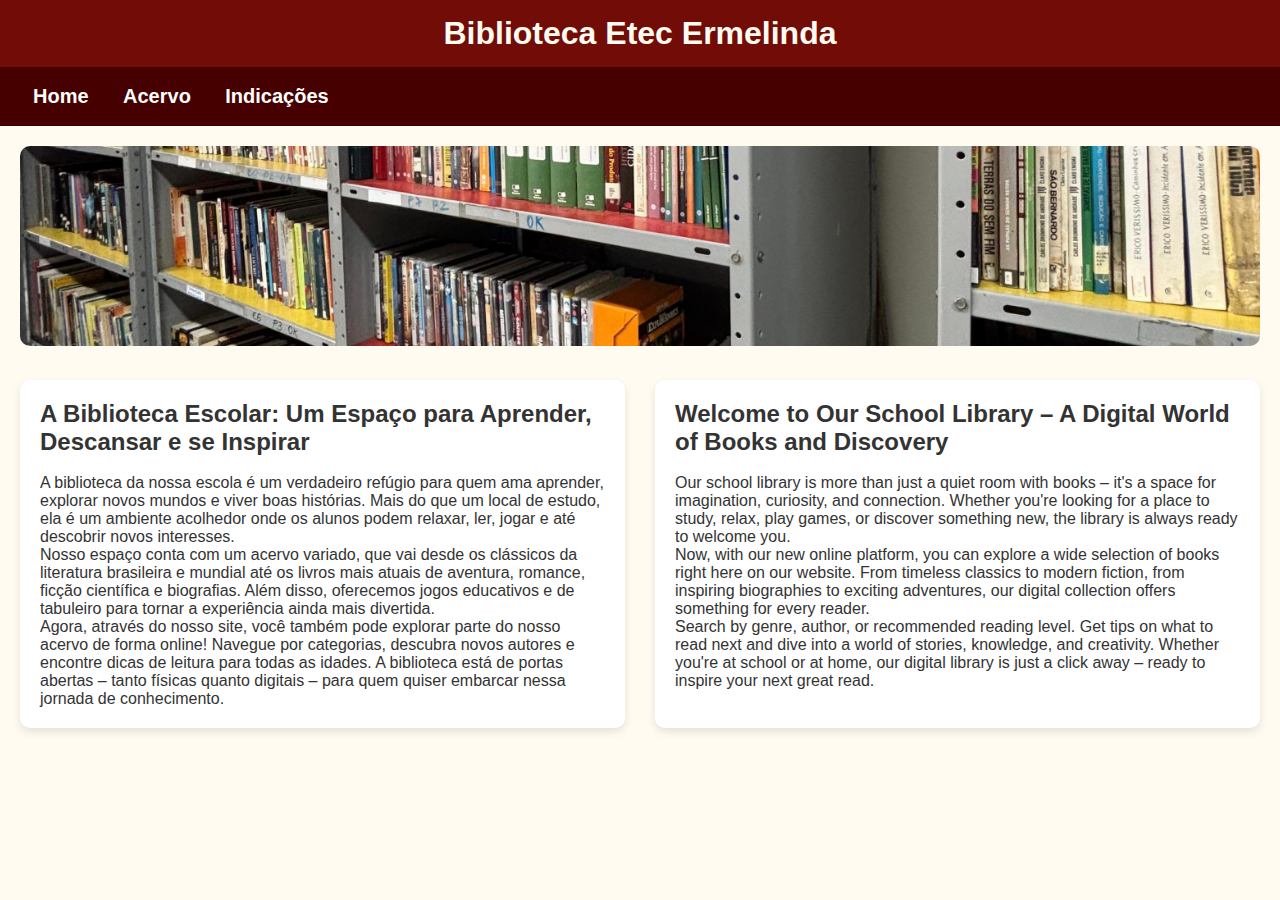
<file: index.html>
<!DOCTYPE html>
<html lang="pt-br">
<head>
  <meta charset="UTF-8">
  <meta name="viewport" content="width=device-width, initial-scale=1.0">
  <title>Biblioteca Etec Ermelinda</title>
  <link rel="stylesheet" href="style.css">
  <script defer src="script.js"></script>
</head>
<body>
  <header>
    <h1>Biblioteca Etec Ermelinda</h1>
  </header>
  <nav>
    <a href="index.html">Home</a>
    <a href="acervo.html">Acervo</a>
    <a href="indicacoes.html">Indicações</a>
  </nav>

  <main class="home">
    <section class="foto">
      <img src="img/biblioteca.jpg" alt="Imagem da Biblioteca" class="foto-img">
    </section>    
    <section class="texto">
      <div class="pt">
        <h2>A Biblioteca Escolar: Um Espaço para Aprender, Descansar e se Inspirar</h2>
        <br>
        <p>A biblioteca da nossa escola é um verdadeiro refúgio para quem ama aprender, explorar novos mundos e viver boas histórias. Mais do que um local de estudo, ela é um ambiente acolhedor onde os alunos podem relaxar, ler, jogar e até descobrir novos interesses.</p>
        <p>Nosso espaço conta com um acervo variado, que vai desde os clássicos da literatura brasileira e mundial até os livros mais atuais de aventura, romance, ficção científica e biografias. Além disso, oferecemos jogos educativos e de tabuleiro para tornar a experiência ainda mais divertida.</p>
        <p>Agora, através do nosso site, você também pode explorar parte do nosso acervo de forma online! Navegue por categorias, descubra novos autores e encontre dicas de leitura para todas as idades. A biblioteca está de portas abertas – tanto físicas quanto digitais – para quem quiser embarcar nessa jornada de conhecimento.</p>
      </div>
      <div class="en">
        <h2>Welcome to Our School Library – A Digital World of Books and Discovery</h2>
        <br>
        <p>Our school library is more than just a quiet room with books – it's a space for imagination, curiosity, and connection. Whether you're looking for a place to study, relax, play games, or discover something new, the library is always ready to welcome you.</p>
        <p>Now, with our new online platform, you can explore a wide selection of books right here on our website. From timeless classics to modern fiction, from inspiring biographies to exciting adventures, our digital collection offers something for every reader.</p>
        <p>Search by genre, author, or recommended reading level. Get tips on what to read next and dive into a world of stories, knowledge, and creativity. Whether you're at school or at home, our digital library is just a click away – ready to inspire your next great read.</p>
      </div>
    </section>
  </main>

</body>
</html>
</file>
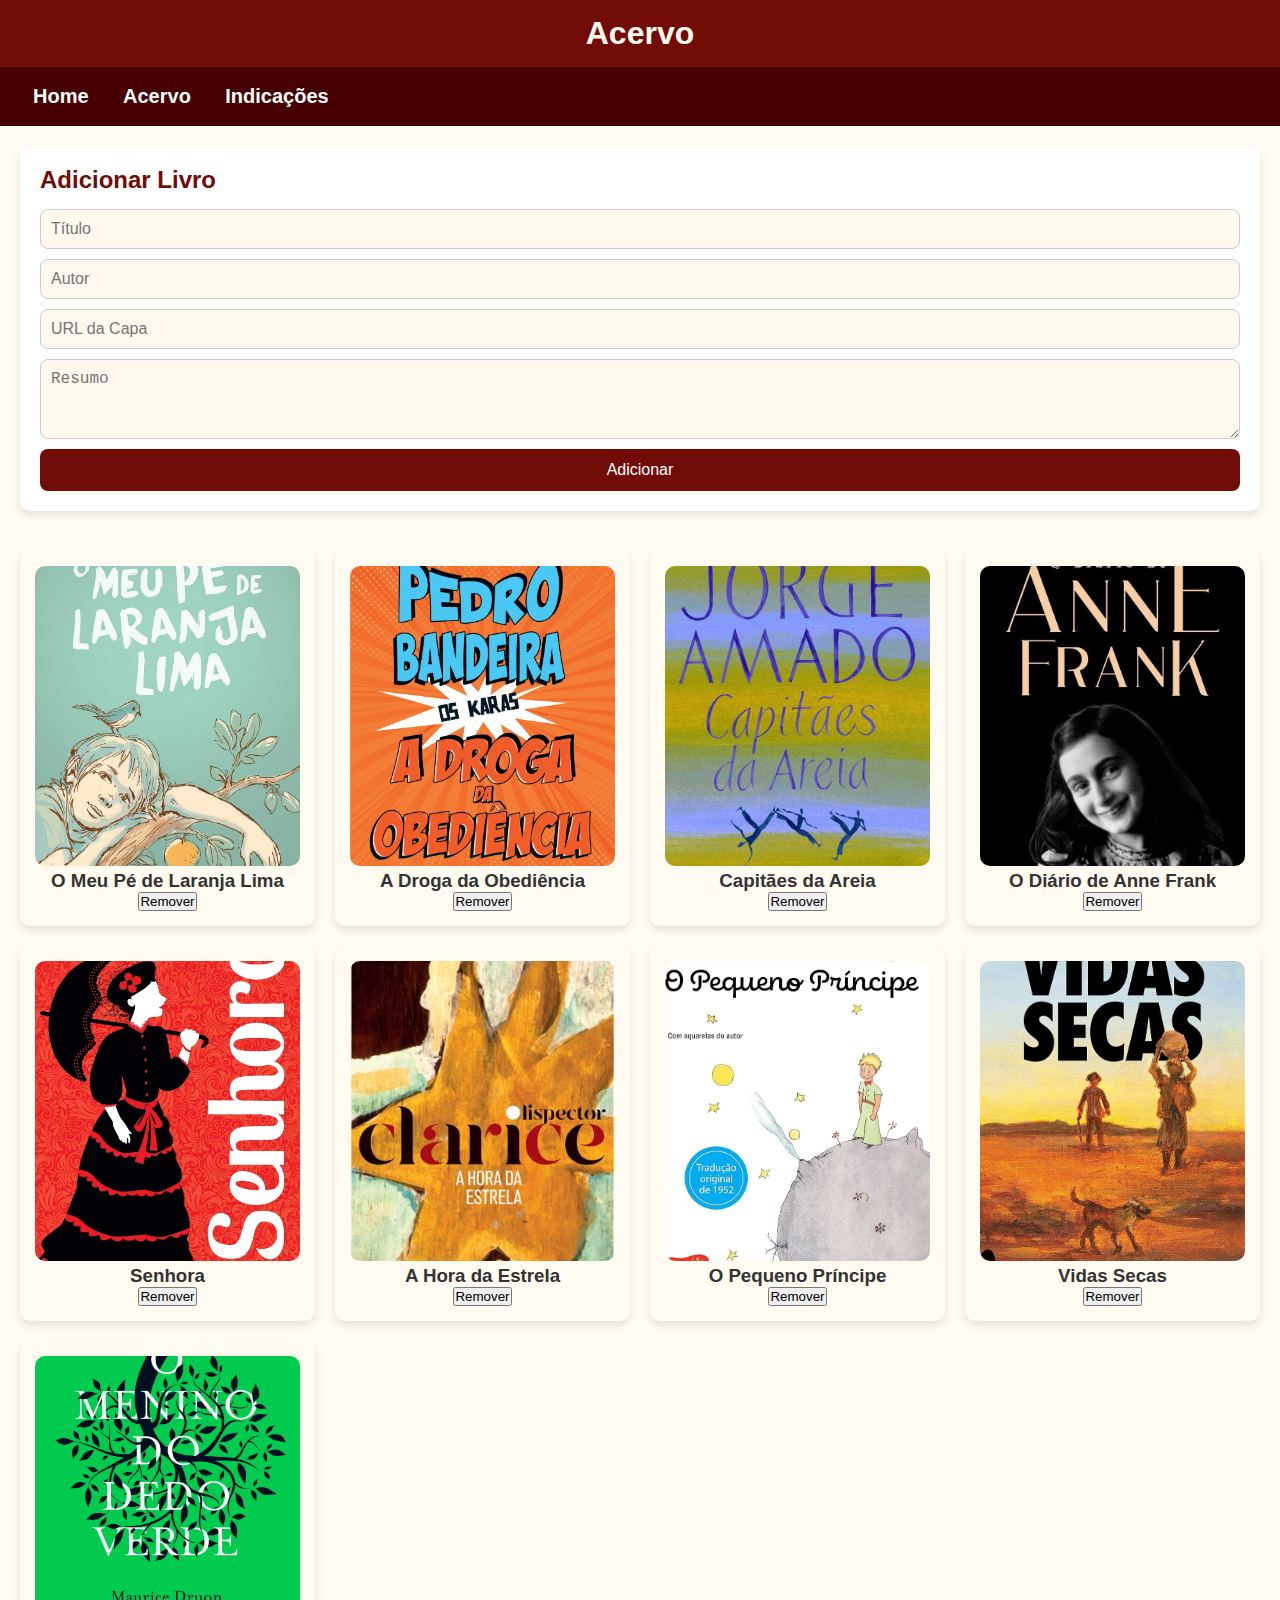
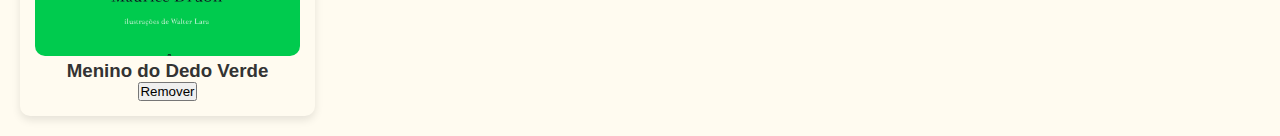
<file: acervo.html>
<!DOCTYPE html>
<html lang="pt-br">
<head>
  <meta charset="UTF-8">
  <meta name="viewport" content="width=device-width, initial-scale=1.0">
  <title>Acervo</title>
  <link rel="stylesheet" href="style.css">
</head>
<body>
  <header>
    <h1>Acervo</h1>
  </header>
  <nav>
    <a href="index.html">Home</a>
    <a href="acervo.html">Acervo</a>
    <a href="indicacoes.html">Indicações</a>
  </nav>
  <section class="crud-form">
    <h2>Adicionar Livro</h2>
    <form id="formLivro">
      <input type="text" id="titulo" placeholder="Título" required>
      <input type="text" id="autor" placeholder="Autor" required>
      <input type="text" id="capa" placeholder="URL da Capa" required>
      <textarea id="resumo" placeholder="Resumo" required></textarea>
      <button type="submit">Adicionar</button>
    </form>
  </section>
  <main class="acervo" id="acervo"></main>
  <script src="script.js"></script>
</body>
</html>
</file>
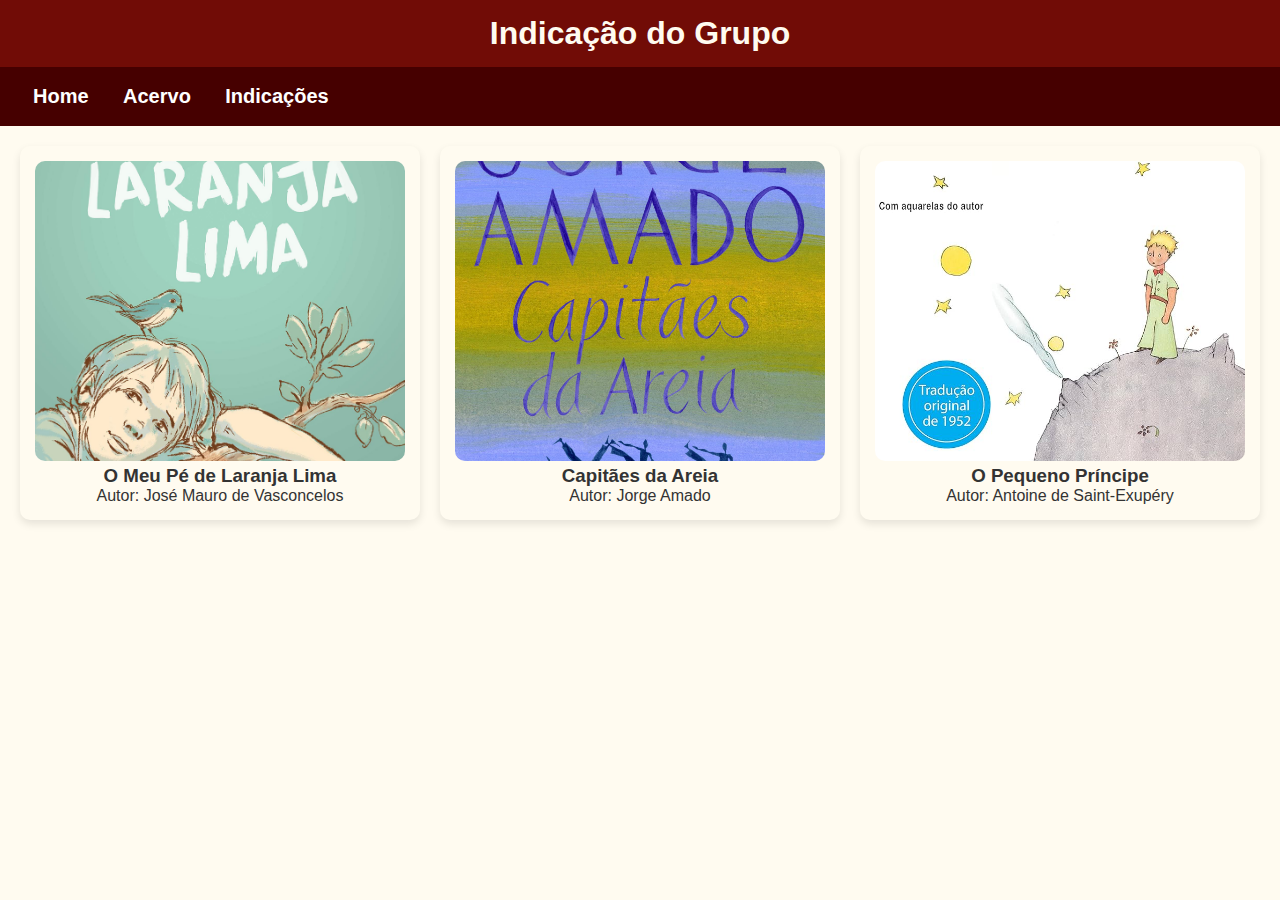
<file: indicacoes.html>
<!DOCTYPE html>
<html lang="pt-br">
<head>
  <meta charset="UTF-8">
  <meta name="viewport" content="width=device-width, initial-scale=1.0">
  <title>Indicações</title>
  <link rel="stylesheet" href="style.css">
</head>
<body>
  <header>
    <h1>Indicação do Grupo</h1>
  </header>
  <nav>
    <a href="index.html">Home</a>
    <a href="acervo.html">Acervo</a>
    <a href="indicacoes.html">Indicações</a>
  </nav>
  <main class="indicacoes">
    <div class="livro">
      <img src="img/pe_laranja.jpg" alt="O Meu Pé de Laranja Lima">
      <h3>O Meu Pé de Laranja Lima</h3>
      <p>Autor: José Mauro de Vasconcelos</p>
    </div>
    <div class="livro">
      <img src="img/capitaes_areia.jpg" alt="Capitães da Areia">
      <h3>Capitães da Areia</h3>
      <p>Autor: Jorge Amado</p>
    </div>
    <div class="livro">
      <img src="img/pequeno_principe.jpg" alt="O Pequeno Príncipe">
      <h3>O Pequeno Príncipe</h3>
      <p>Autor: Antoine de Saint-Exupéry</p>
    </div>
  </main>
</body>
</html>
</file>
<file: style.css>
* {
  margin: 0;
  padding: 0;
  box-sizing: border-box;
}
body {
  font-family: 'Segoe UI', Tahoma, Geneva, Verdana, sans-serif;
  background: #fffbf0;
  color: #333;
}
header {
  background-color: #710c06;
  color: #fffbf0;
  padding: 15px;
  text-align: center;
}
nav {
  padding: 18px;
  background-color: #460000;
}
nav a {
  color: white;
  margin: 0 15px;
  text-decoration: none;
  font-weight: bold;
  font-size: 20px;
}
nav a:hover {
  color: #f99d75;
  font-size: 18px;
  transition: 0.5s;
}
main {
  padding: 20px;
}
.home .texto {
  display: flex;
  flex-wrap: wrap;
  gap: 30px;
  justify-content: space-between;
}
.home .texto > div {
  flex: 1 1 45%;
  background: #fff;
  padding: 20px;
  border-radius: 10px;
  box-shadow: 0 4px 8px rgba(0,0,0,0.1);
}
.foto-placeholder {
  height: 200px;
  background-color: #ddd;
  display: flex;
  align-items: center;
  justify-content: center;
  margin-bottom: 30px;
  font-style: italic;
  color: #666;
  border-radius: 10px;
}
.foto-img {
  width: 100%;
  height: 200px;
  object-fit: cover;
  border-radius: 10px;
  margin-bottom: 30px;
}
.acervo, .indicacoes {
  display: grid;
  grid-template-columns: repeat(auto-fit, minmax(250px, 1fr));
  gap: 20px;
  padding: 20px;
}
.card, .livro {
  background: #fffbf0;
  border-radius: 10px;
  box-shadow: 0 4px 8px rgba(0,0,0,0.1);
  padding: 15px;
  transition: transform 0.3s ease;
  text-align: center;
  cursor: pointer;
}
.card:hover, .livro:hover {
  transform: scale(1.03);
}
.card img, .livro img {
  width: 100%;
  max-height: 300px;
  object-fit: cover;
  border-radius: 10px;
}
.card-content {
  display: none;
  margin-top: 10px;
}
.card.expanded .card-content {
  display: block;
}
.crud-form {
  background: #fff;
  padding: 20px;
  border-radius: 10px;
  margin: 20px;
  box-shadow: 0 4px 8px rgba(0,0,0,0.1);
}
.crud-form h2 {
  color: #710c06;
  margin-bottom: 15px;
}
.crud-form form {
  display: flex;
  flex-direction: column;
  gap: 10px;
}
.crud-form input,
.crud-form textarea {
  padding: 10px;
  border-radius: 8px;
  border: 1px solid #ccc;
  font-size: 16px;
  background-color: #fff8ed;
}
.crud-form textarea {
  resize: vertical;
  min-height: 80px;
}
.crud-form button {
  background-color: #710c06;
  color: #fff;
  border: none;
  padding: 12px;
  font-size: 16px;
  border-radius: 8px;
  cursor: pointer;
  transition: background-color 0.3s ease;
}
.crud-form button:hover {
  background-color: #a32923;
}
</file>
